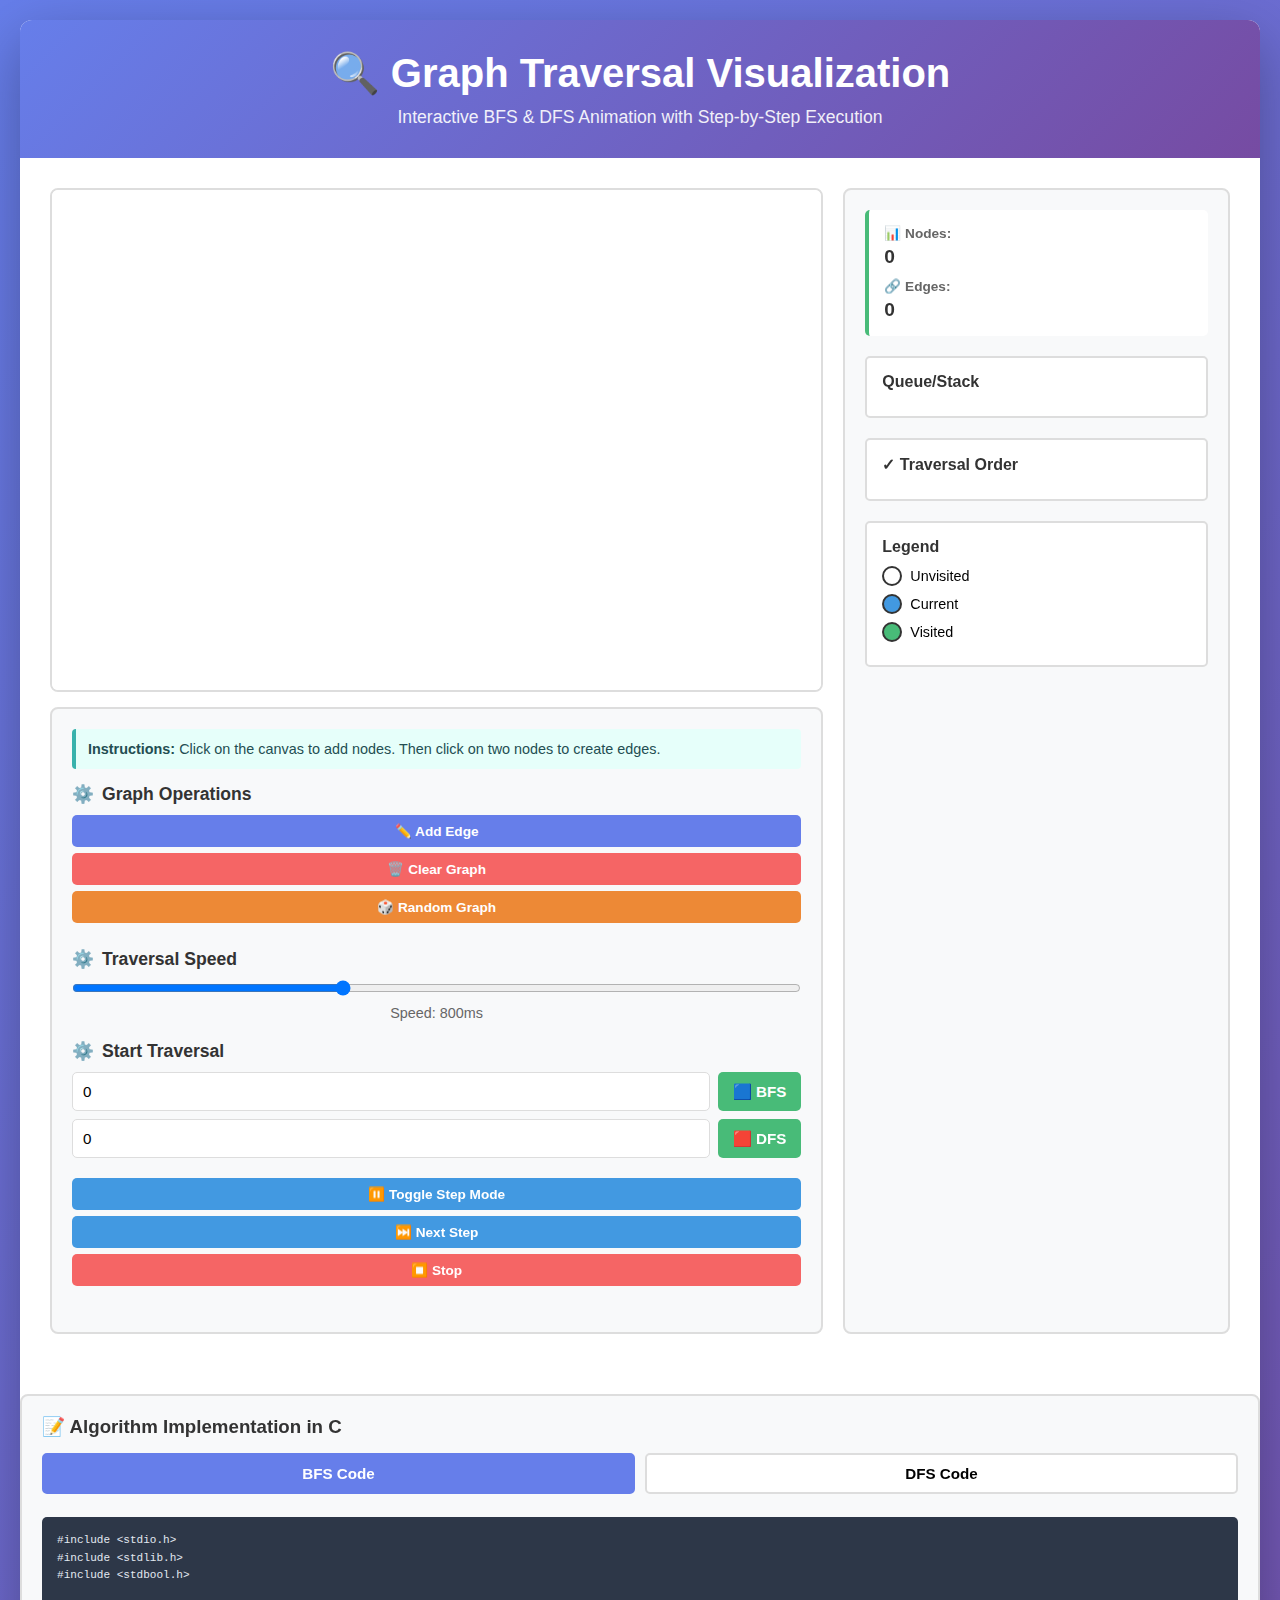
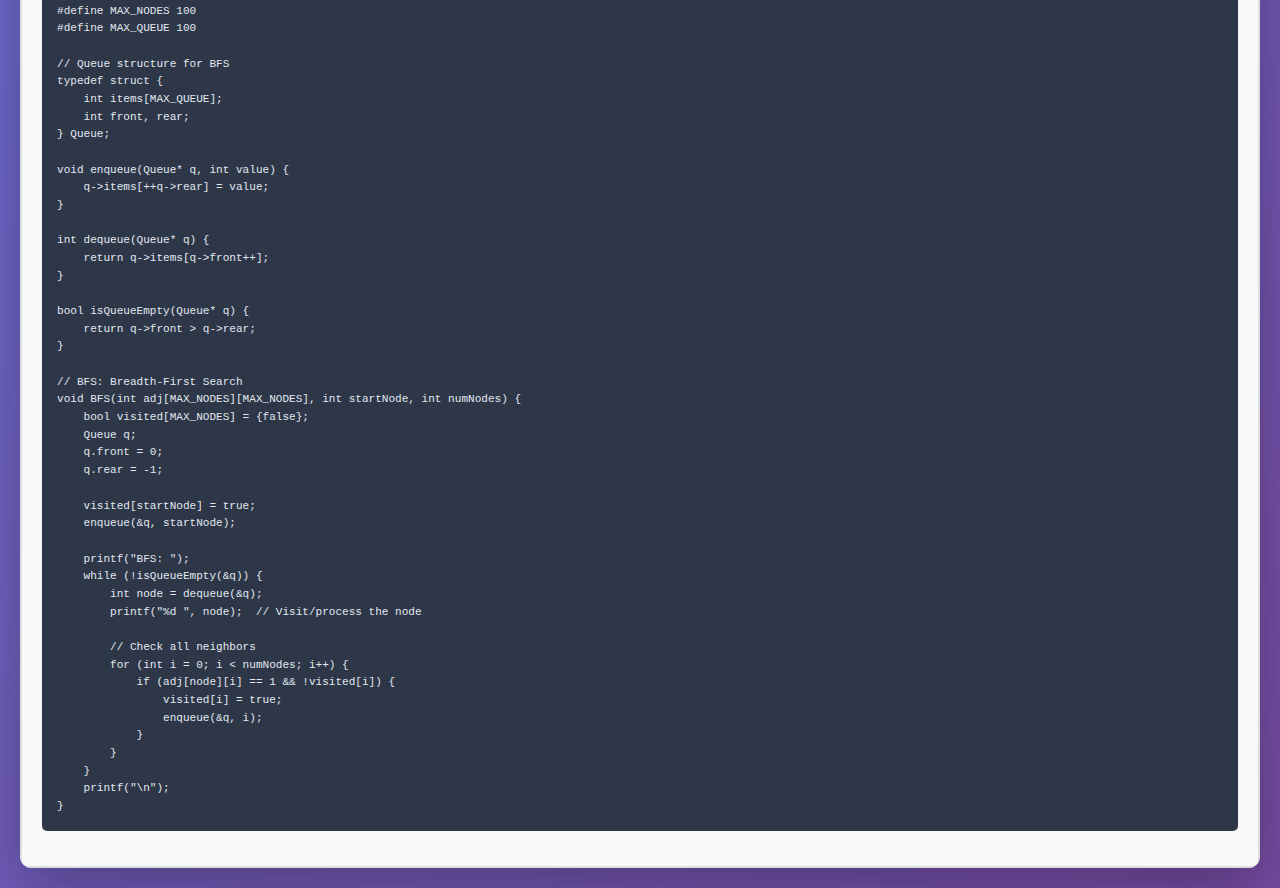
<file: 2/index.html>
<!DOCTYPE html>
<html lang="en">
<head>
    <meta charset="UTF-8">
    <meta name="viewport" content="width=device-width, initial-scale=1.0">
    <title>Graph Traversal Visualization - BFS & DFS</title>
    <style>
        * {
            margin: 0;
            padding: 0;
            box-sizing: border-box;
        }

        body {
            font-family: 'Segoe UI', Tahoma, Geneva, Verdana, sans-serif;
            background: linear-gradient(135deg, #667eea 0%, #764ba2 100%);
            min-height: 100vh;
            padding: 20px;
        }

        .container {
            max-width: 1400px;
            margin: 0 auto;
            background: white;
            border-radius: 12px;
            box-shadow: 0 20px 60px rgba(0,0,0,0.3);
            overflow: hidden;
        }

        .header {
            background: linear-gradient(135deg, #667eea 0%, #764ba2 100%);
            color: white;
            padding: 30px;
            text-align: center;
        }

        .header h1 {
            font-size: 2.5em;
            margin-bottom: 10px;
        }

        .header p {
            font-size: 1.1em;
            opacity: 0.9;
        }

        .main-content {
            display: grid;
            grid-template-columns: 2fr 1fr;
            gap: 20px;
            padding: 30px;
        }

        .canvas-section {
            display: flex;
            flex-direction: column;
            gap: 15px;
        }

        .canvas-container {
            background: #f8f9fa;
            border: 2px solid #ddd;
            border-radius: 8px;
            overflow: hidden;
        }

        canvas {
            display: block;
            width: 100%;
            height: 500px;
            background: white;
            cursor: crosshair;
        }

        .controls {
            background: #f8f9fa;
            padding: 20px;
            border-radius: 8px;
            border: 2px solid #ddd;
        }

        .control-group {
            margin-bottom: 20px;
        }

        .control-group h3 {
            font-size: 1.1em;
            margin-bottom: 10px;
            color: #333;
            display: flex;
            align-items: center;
            gap: 8px;
        }

        .control-group h3::before {
            content: '⚙️';
        }

        button {
            width: 100%;
            padding: 10px;
            margin-bottom: 8px;
            border: none;
            border-radius: 5px;
            cursor: pointer;
            font-size: 0.95em;
            font-weight: 600;
            transition: all 0.3s;
        }

        .btn-primary {
            background: #667eea;
            color: white;
        }

        .btn-primary:hover {
            background: #5568d3;
            transform: translateY(-2px);
            box-shadow: 0 4px 12px rgba(102, 126, 234, 0.4);
        }

        .btn-secondary {
            background: #48bb78;
            color: white;
        }

        .btn-secondary:hover {
            background: #38a169;
            transform: translateY(-2px);
            box-shadow: 0 4px 12px rgba(72, 187, 120, 0.4);
        }

        .btn-danger {
            background: #f56565;
            color: white;
        }

        .btn-danger:hover {
            background: #e53e3e;
            transform: translateY(-2px);
            box-shadow: 0 4px 12px rgba(245, 101, 101, 0.4);
        }

        .btn-warning {
            background: #ed8936;
            color: white;
        }

        .btn-warning:hover {
            background: #dd6b20;
            transform: translateY(-2px);
            box-shadow: 0 4px 12px rgba(237, 137, 54, 0.4);
        }

        .btn-info {
            background: #4299e1;
            color: white;
        }

        .btn-info:hover {
            background: #3182ce;
            transform: translateY(-2px);
            box-shadow: 0 4px 12px rgba(66, 153, 225, 0.4);
        }

        .btn-small {
            padding: 8px;
            font-size: 0.85em;
            margin-bottom: 6px;
        }

        .input-group {
            display: flex;
            gap: 8px;
            margin-bottom: 8px;
        }

        .input-group input {
            flex: 1;
            padding: 10px;
            border: 1px solid #ddd;
            border-radius: 5px;
            font-size: 0.95em;
        }

        .input-group button {
            flex: 0 0 auto;
            width: auto;
            padding: 10px 15px;
            margin-bottom: 0;
        }

        .sidebar {
            background: #f8f9fa;
            padding: 20px;
            border-radius: 8px;
            border: 2px solid #ddd;
            display: flex;
            flex-direction: column;
            gap: 20px;
        }

        .info-box {
            background: white;
            padding: 15px;
            border-radius: 5px;
            border-left: 4px solid #667eea;
        }

        .info-box h4 {
            margin-bottom: 8px;
            color: #333;
        }

        .info-box p {
            font-size: 0.9em;
            color: #666;
            line-height: 1.6;
        }

        .status-box {
            background: white;
            padding: 15px;
            border-radius: 5px;
            border-left: 4px solid #48bb78;
        }

        .status-label {
            font-size: 0.85em;
            color: #666;
            margin-bottom: 5px;
            font-weight: 600;
        }

        .status-value {
            font-size: 1.2em;
            font-weight: bold;
            color: #333;
        }

        .queue-stack {
            background: white;
            padding: 15px;
            border-radius: 5px;
            border: 2px solid #ddd;
            max-height: 200px;
            overflow-y: auto;
        }

        .queue-stack h4 {
            margin-bottom: 10px;
            color: #333;
        }

        .queue-item {
            background: #f0f0f0;
            padding: 8px 12px;
            border-radius: 4px;
            margin-bottom: 5px;
            font-size: 0.9em;
            font-weight: 600;
            color: #333;
        }

        .queue-item.active {
            background: #667eea;
            color: white;
        }

        .traversal-list {
            background: white;
            padding: 15px;
            border-radius: 5px;
            border: 2px solid #ddd;
            max-height: 150px;
            overflow-y: auto;
        }

        .traversal-list h4 {
            margin-bottom: 10px;
            color: #333;
        }

        .traversal-item {
            background: #f0f0f0;
            padding: 6px 10px;
            border-radius: 4px;
            margin-bottom: 4px;
            font-size: 0.85em;
            color: #333;
            display: inline-block;
            margin-right: 5px;
        }

        .traversal-item.visited {
            background: #48bb78;
            color: white;
        }

        .legend {
            background: white;
            padding: 15px;
            border-radius: 5px;
            border: 2px solid #ddd;
        }

        .legend h4 {
            margin-bottom: 10px;
            color: #333;
        }

        .legend-item {
            display: flex;
            align-items: center;
            gap: 8px;
            margin-bottom: 8px;
            font-size: 0.9em;
        }

        .legend-circle {
            width: 20px;
            height: 20px;
            border-radius: 50%;
            border: 2px solid #333;
        }

        .legend-circle.unvisited {
            background: white;
        }

        .legend-circle.current {
            background: #4299e1;
        }

        .legend-circle.visited {
            background: #48bb78;
        }

        .code-section {
            margin-top: 30px;
            background: #f8f9fa;
            padding: 20px;
            border-radius: 8px;
            border: 2px solid #ddd;
        }

        .code-section h3 {
            margin-bottom: 15px;
            color: #333;
        }

        .code-block {
            background: #2d3748;
            color: #e2e8f0;
            padding: 15px;
            border-radius: 5px;
            overflow-x: auto;
            font-family: 'Courier New', monospace;
            font-size: 0.85em;
            line-height: 1.6;
            margin-bottom: 15px;
        }

        .code-block.bfs {
            display: none;
        }

        .code-block.dfs {
            display: none;
        }

        .code-block.active {
            display: block;
        }

        .algorithm-tabs {
            display: flex;
            gap: 10px;
            margin-bottom: 15px;
        }

        .tab-btn {
            flex: 1;
            padding: 10px;
            border: 2px solid #ddd;
            background: white;
            border-radius: 5px;
            cursor: pointer;
            font-weight: 600;
            transition: all 0.3s;
        }

        .tab-btn.active {
            background: #667eea;
            color: white;
            border-color: #667eea;
        }

        .info-message {
            background: #e6fffa;
            border-left: 4px solid #38b2ac;
            padding: 12px;
            border-radius: 4px;
            margin-bottom: 15px;
            font-size: 0.9em;
            color: #234e52;
        }

        .warning-message {
            background: #fffaf0;
            border-left: 4px solid #ed8936;
            padding: 12px;
            border-radius: 4px;
            margin-bottom: 15px;
            font-size: 0.9em;
            color: #7c2d12;
        }

        @media (max-width: 1024px) {
            .main-content {
                grid-template-columns: 1fr;
            }
        }

        .step-speed {
            margin-bottom: 15px;
        }

        .step-speed label {
            display: block;
            font-weight: 600;
            margin-bottom: 8px;
            color: #333;
        }

        .speed-slider {
            width: 100%;
            cursor: pointer;
        }

        .speed-value {
            text-align: center;
            margin-top: 5px;
            font-size: 0.9em;
            color: #666;
        }
    </style>
</head>
<body>
    <div class="container">
        <div class="header">
            <h1>🔍 Graph Traversal Visualization</h1>
            <p>Interactive BFS & DFS Animation with Step-by-Step Execution</p>
        </div>

        <div class="main-content">
            <div class="canvas-section">
                <div class="canvas-container">
                    <canvas id="graphCanvas"></canvas>
                </div>

                <div class="controls">
                    <div class="info-message">
                        <strong>Instructions:</strong> Click on the canvas to add nodes. Then click on two nodes to create edges.
                    </div>

                    <div class="control-group">
                        <h3>Graph Operations</h3>
                        <button class="btn-primary btn-small" onclick="startAddingEdge()">✏️ Add Edge</button>
                        <button class="btn-danger btn-small" onclick="clearGraph()">🗑️ Clear Graph</button>
                        <button class="btn-warning btn-small" onclick="generateRandomGraph()">🎲 Random Graph</button>
                    </div>

                    <div class="control-group">
                        <h3>Traversal Speed</h3>
                        <div class="step-speed">
                            <input type="range" id="speedSlider" min="100" max="2000" value="800" step="100" class="speed-slider">
                            <div class="speed-value">Speed: <span id="speedValue">800ms</span></div>
                        </div>
                    </div>

                    <div class="control-group">
                        <h3>Start Traversal</h3>
                        <div class="input-group">
                            <input type="number" id="startNode" placeholder="Start node (0-based)" min="0" value="0">
                            <button class="btn-secondary" onclick="startBFS()">🟦 BFS</button>
                        </div>
                        <div class="input-group">
                            <input type="number" id="startNode2" placeholder="Start node (0-based)" min="0" value="0">
                            <button class="btn-secondary" onclick="startDFS()">🟥 DFS</button>
                        </div>
                    </div>

                    <div class="control-group">
                        <button class="btn-info btn-small" onclick="toggleStepMode()">⏸️ Toggle Step Mode</button>
                        <button class="btn-info btn-small" onclick="nextStep()">⏭️ Next Step</button>
                        <button class="btn-danger btn-small" onclick="stopTraversal()">⏹️ Stop</button>
                    </div>
                </div>
            </div>

            <div class="sidebar">
                <div class="status-box">
                    <div class="status-label">📊 Nodes:</div>
                    <div class="status-value" id="nodeCount">0</div>
                    <div class="status-label" style="margin-top: 10px;">🔗 Edges:</div>
                    <div class="status-value" id="edgeCount">0</div>
                </div>

                <div class="queue-stack">
                    <h4 id="containerTitle">Queue/Stack</h4>
                    <div id="queueStack"></div>
                </div>

                <div class="traversal-list">
                    <h4>✓ Traversal Order</h4>
                    <div id="traversalOrder"></div>
                </div>

                <div class="legend">
                    <h4>Legend</h4>
                    <div class="legend-item">
                        <div class="legend-circle unvisited"></div>
                        <span>Unvisited</span>
                    </div>
                    <div class="legend-item">
                        <div class="legend-circle current"></div>
                        <span>Current</span>
                    </div>
                    <div class="legend-item">
                        <div class="legend-circle visited"></div>
                        <span>Visited</span>
                    </div>
                </div>
            </div>
        </div>

        <div class="code-section">
            <h3>📝 Algorithm Implementation in C</h3>
            <div class="algorithm-tabs">
                <button class="tab-btn active" onclick="switchAlgorithm('bfs')">BFS Code</button>
                <button class="tab-btn" onclick="switchAlgorithm('dfs')">DFS Code</button>
            </div>

            <div class="code-block bfs active">
                <pre>#include &lt;stdio.h&gt;
#include &lt;stdlib.h&gt;
#include &lt;stdbool.h&gt;

#define MAX_NODES 100
#define MAX_QUEUE 100

// Queue structure for BFS
typedef struct {
    int items[MAX_QUEUE];
    int front, rear;
} Queue;

void enqueue(Queue* q, int value) {
    q-&gt;items[++q-&gt;rear] = value;
}

int dequeue(Queue* q) {
    return q-&gt;items[q-&gt;front++];
}

bool isQueueEmpty(Queue* q) {
    return q-&gt;front &gt; q-&gt;rear;
}

// BFS: Breadth-First Search
void BFS(int adj[MAX_NODES][MAX_NODES], int startNode, int numNodes) {
    bool visited[MAX_NODES] = {false};
    Queue q;
    q.front = 0;
    q.rear = -1;

    visited[startNode] = true;
    enqueue(&q, startNode);

    printf("BFS: ");
    while (!isQueueEmpty(&q)) {
        int node = dequeue(&q);
        printf("%d ", node);  // Visit/process the node

        // Check all neighbors
        for (int i = 0; i &lt; numNodes; i++) {
            if (adj[node][i] == 1 &amp;&amp; !visited[i]) {
                visited[i] = true;
                enqueue(&q, i);
            }
        }
    }
    printf("\n");
}</pre>
            </div>

            <div class="code-block dfs">
                <pre>#include &lt;stdio.h&gt;
#include &lt;stdlib.h&gt;
#include &lt;stdbool.h&gt;

#define MAX_NODES 100

// DFS: Depth-First Search (Recursive)
void DFS(int adj[MAX_NODES][MAX_NODES], int node, bool visited[MAX_NODES], int numNodes) {
    visited[node] = true;
    printf("%d ", node);  // Visit/process the node

    // Check all neighbors
    for (int i = 0; i &lt; numNodes; i++) {
        if (adj[node][i] == 1 &amp;&amp; !visited[i]) {
            DFS(adj, i, visited, numNodes);
        }
    }
}

void DFSTraversal(int adj[MAX_NODES][MAX_NODES], int startNode, int numNodes) {
    bool visited[MAX_NODES] = {false};
    printf("DFS: ");
    DFS(adj, startNode, visited, numNodes);
    printf("\n");
}

// DFS: Iterative approach using Stack
typedef struct {
    int items[MAX_NODES];
    int top;
} Stack;

void push(Stack* s, int value) {
    s-&gt;items[++s-&gt;top] = value;
}

int pop(Stack* s) {
    return s-&gt;items[s-&gt;top--];
}

bool isStackEmpty(Stack* s) {
    return s-&gt;top == -1;
}

void DFSIterative(int adj[MAX_NODES][MAX_NODES], int startNode, int numNodes) {
    bool visited[MAX_NODES] = {false};
    Stack s;
    s.top = -1;

    visited[startNode] = true;
    push(&s, startNode);

    printf("DFS (Iterative): ");
    while (!isStackEmpty(&s)) {
        int node = pop(&s);
        printf("%d ", node);

        for (int i = 0; i &lt; numNodes; i++) {
            if (adj[node][i] == 1 &amp;&amp; !visited[i]) {
                visited[i] = true;
                push(&s, i);
            }
        }
    }
    printf("\n");
}</pre>
            </div>
        </div>
    </div>

    <script src="script.js"></script>
</body>
</html>
</file>
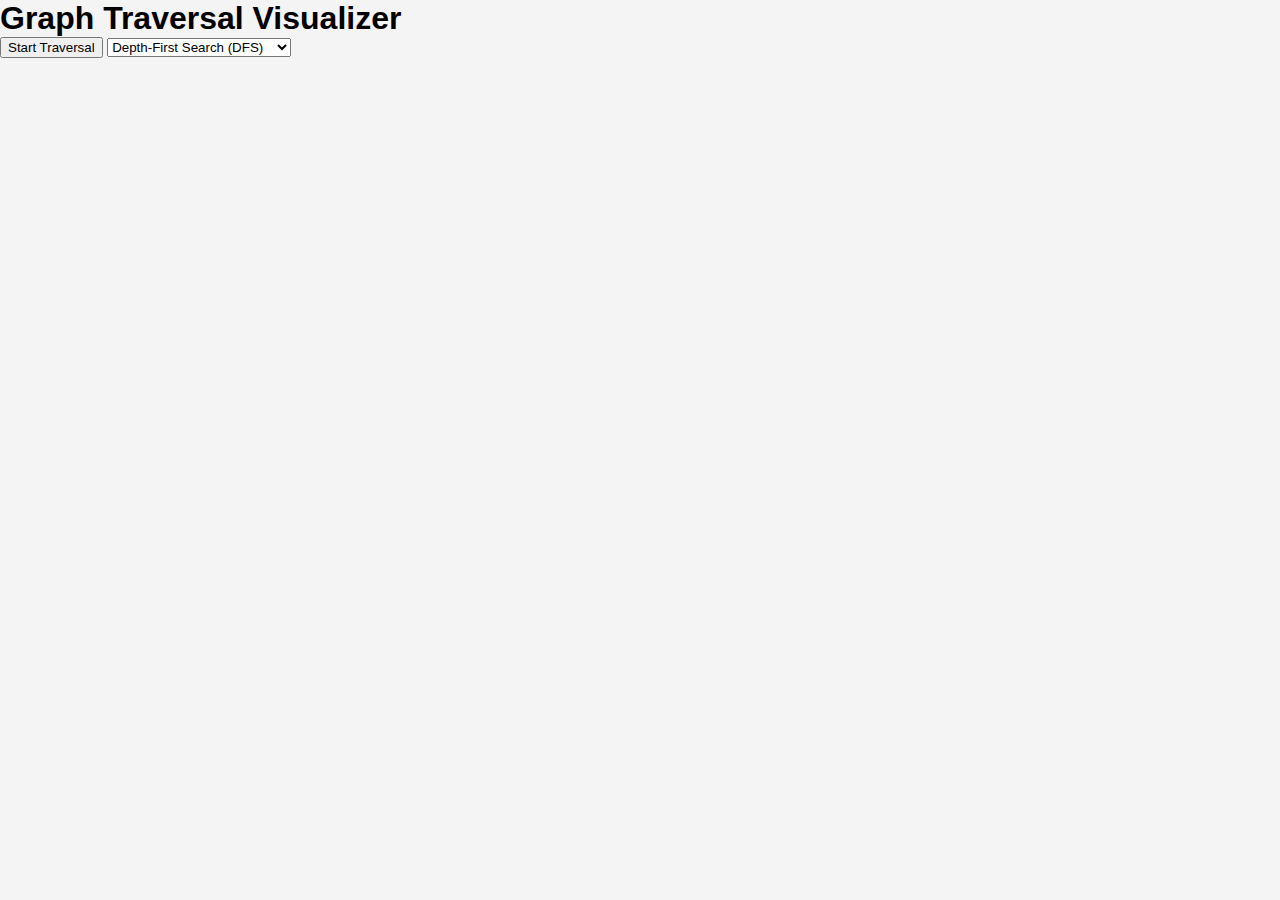
<file: graph-traversal-visualizer/web/index.html>
<!DOCTYPE html>
<html lang="en">
<head>
    <meta charset="UTF-8">
    <meta name="viewport" content="width=device-width, initial-scale=1.0">
    <title>Graph Traversal Visualizer</title>
    <link rel="stylesheet" href="styles.css">
</head>
<body>
    <div id="app">
        <h1>Graph Traversal Visualizer</h1>
        <div id="graph-container"></div>
        <button id="start-traversal">Start Traversal</button>
        <select id="traversal-type">
            <option value="dfs">Depth-First Search (DFS)</option>
            <option value="bfs">Breadth-First Search (BFS)</option>
        </select>
    </div>
    <script src="app.js"></script>
    <script src="viz.js"></script>
</body>
</html>
</file>
<file: graph-traversal-visualizer/web/styles.css>
body {
    font-family: Arial, sans-serif;
    margin: 0;
    padding: 0;
    background-color: #f4f4f4;
}

.container {
    width: 80%;
    margin: auto;
    overflow: hidden;
}

header {
    background: #35424a;
    color: #ffffff;
    padding: 10px 0;
    text-align: center;
}

h1 {
    margin: 0;
}

.graph {
    display: flex;
    justify-content: center;
    align-items: center;
    margin: 20px 0;
}

.node {
    width: 40px;
    height: 40px;
    background: #e8491d;
    color: white;
    border-radius: 50%;
    display: flex;
    justify-content: center;
    align-items: center;
    margin: 5px;
    transition: background 0.3s;
}

.node:hover {
    background: #2ecc71;
}

.edge {
    width: 2px;
    background: #333;
    position: absolute;
}

.highlight {
    background: #f1c40f !important;
}
</file>
